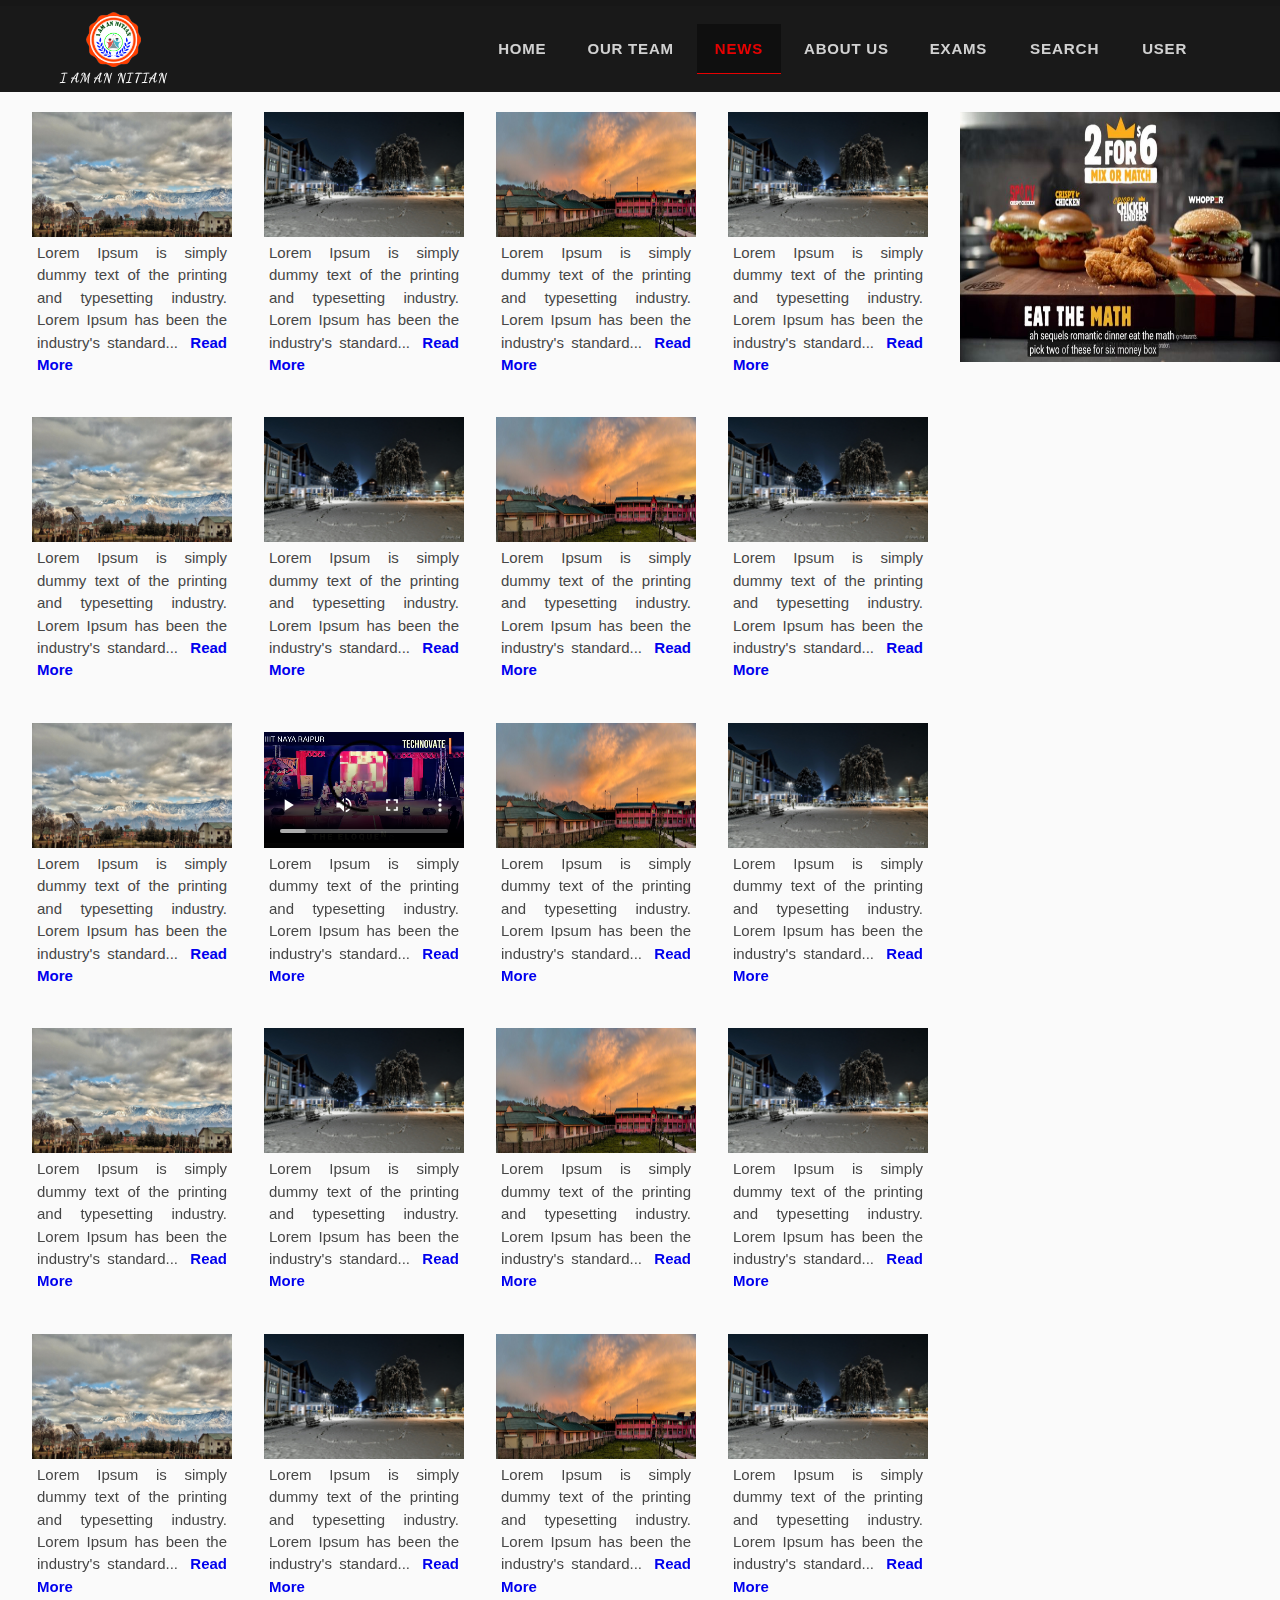
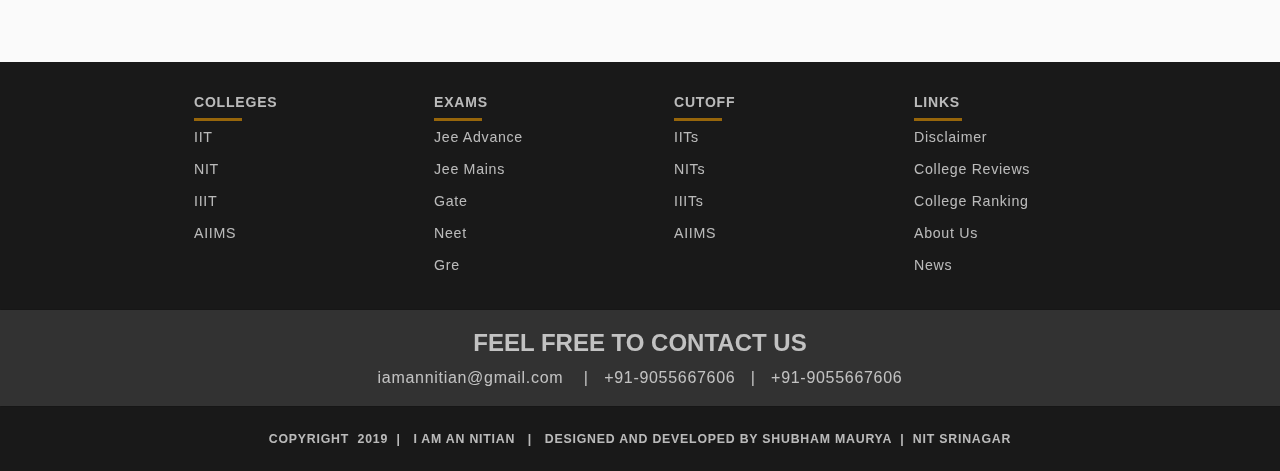
<file: more-news.html>
<html>
    <head>
        <title>I Am An Nitian | News</title>
        <link rel="stylesheet" href="https://use.fontawesome.com/releases/v5.8.2/css/all.css"
integrity="sha384-oS3vJWv+0UjzBfQzYUhtDYW+Pj2yciDJxpsK1OYPAYjqT085Qq/1cq5FLXAZQ7Ay" 
crossorigin="anonymous">
        <link rel="icon" href="images/imnitian.png"> 
        <link href="css/more-news.css" type="text/css" rel="stylesheet">
        <link href="css/navbar.css" type="text/css" rel="stylesheet">
        <link href="css/back-to-top.css" type="text/css" rel="stylesheet">
        <link href="https://fonts.googleapis.com/css?family=Dancing+Script&display=swap" rel="stylesheet">
        <script src="https://ajax.aspnetcdn.com/ajax/jQuery/jquery-3.4.1.min.js"></script>
    </head>
    <body onload="loadme()">

            <button id="back-to-top"><i class="fas fa-angle-double-up"></i></button>

            <div id="loader">
               </div>

            <div class="wrapper">
            <div class="progress-container">
               <div class="progress-bar" id="myBar"></div>
             </div>

            <header id="f" style="background:rgba(0,0,0,0.9);">
                    <div class="logo">
                    <ul>
                    <li><a href="index.html"><img src="images\imnitian.png"></a></li>
                    <li><a href="index.html" style="font-family: 'Dancing Script', cursive;color:white;font-weight:bold;font-size:13px;letter-spacing: 0.7px;">I AM AN NITIAN</a></li>
                    </ul>
                    </div>
                    <nav class="active">
                    <ul>
                    <li><a href="index.html" class="homex">Home</a></li>
                    <li><a href="team.html" class="homex">Our team</a></li>
                    <li><a href="more-news.html" class="home">News</a></li>
                    <li><a href="index.html#about"  class="homex">About Us</a></li>
                    <li><a class="sub-menu">Exams <i class="fas fa-caret-square-down"></i></a>
                    <ul>
                    <li><a href="#">Jee</a></li>
                    <li><a href="#">Gate</a></li>
                    <li><a href="#">Neet</a></li>
                    <li><a href="#">Camt</a></li>
                    <li><a href="#">Gre</a></li>
                    </ul>
                    </li>
                    <li>
                    <button onclick="search()" style="text-transform: uppercase;letter-spacing: 0.8px; font-weight: bold;">Search <i class="fas fa-search"></i></button>
                    </li>
                    <li><a class="homex" style="cursor:pointer;">User &nbsp<i class="fas fa-user-graduate"></i></a></li>
                    </ul>
                    </nav>
                    
                    <div class="menu-toggle">
                    <i class="fas fa-bars"></i>
                    </div>
                    
                    <!--serach Box-->
                    <div class="search-popup" id="searchx" style="display:none;">
                        <input type="text"  placeholder="Search"><button><i class="fas fa-search"></i></button>
                      </div>
                      <!--xxxxx-->
                    
                    </header>


        <div class="explore">          
            <div class="expo" >
             <div class="xnnn">
               <div class="zoom">
                  <img  src="images/nature sri.jpg">
               </div>
               <p>Lorem Ipsum is simply dummy text of the printing and
                  typesetting industry. 
                 Lorem Ipsum has been the industry's standard...
                 <a href="news">Read More <i class="fas fa-chevron-circle-right"></i></a></p> 
               </p>
              </div>
              
             <div class="xnnn">
                <div class="zoom">
                        <img  src="images/nitsri.jpg">
                 </div>
                 <p>Lorem Ipsum is simply dummy text of the printing and
                    typesetting industry. 
                   Lorem Ipsum has been the industry's standard...
                   <a href="news.html">Read More <i class="fas fa-chevron-circle-right"></i></a></p> 
                    </p>
               </div>
          
               
             <div class="xnnn">
                <div class="zoom">
                    <img  src="images/nature srix.jpg">
                 </div>
                 <p>Lorem Ipsum is simply dummy text of the printing and
                    typesetting industry. 
                   Lorem Ipsum has been the industry's standard...
                   <a href="news.html">Read More <i class="fas fa-chevron-circle-right"></i></a></p>       
                    </p>
               </div>
               
             <div class="xnnn">
                <div class="zoom">
                    <img  src="images/nitsri.jpg">
                 </div>
                <p>Lorem Ipsum is simply dummy text of the printing and
                    typesetting industry. 
                   Lorem Ipsum has been the industry's standard...
                   <a href="news.html">Read More <i class="fas fa-chevron-circle-right"></i></a></p>       
                    </p>
               </div>
             
            </div>
          
            <div class="expo" >
          
                <div class="xnnn">
                  <div class="zoom">
                     <img  src="images/nature sri.jpg">
                  </div>
                  <p>Lorem Ipsum is simply dummy text of the printing and
                     typesetting industry. 
                    Lorem Ipsum has been the industry's standard...
                    <a href="news.html">Read More <i class="fas fa-chevron-circle-right"></i></a></p> 
                  </p>
                 </div>
             
                 
                <div class="xnnn">
                   <div class="zoom">
                       <img  src="images/nitsri.jpg">
                    </div>
                    <p>Lorem Ipsum is simply dummy text of the printing and
                       typesetting industry. 
                      Lorem Ipsum has been the industry's standard...
                      <a href="news.html">Read More <i class="fas fa-chevron-circle-right"></i></a></p>       
                       </p>
                  </div>
             
                  
                <div class="xnnn">
                   <div class="zoom">
                       <img  src="images/nature srix.jpg">
                    </div>
                    <p>Lorem Ipsum is simply dummy text of the printing and
                       typesetting industry. 
                      Lorem Ipsum has been the industry's standard...
                      <a href="news.html">Read More <i class="fas fa-chevron-circle-right"></i></a></p>       
                       </p>
                  </div>
             
                  
                <div class="xnnn">
                   <div class="zoom">
                       <img  src="images/nitsri.jpg">
                    </div>
                   <p>Lorem Ipsum is simply dummy text of the printing and
                       typesetting industry. 
                      Lorem Ipsum has been the industry's standard...
                      <a href="news.html">Read More <i class="fas fa-chevron-circle-right"></i></a></p>       
                       </p>
                  </div>
                
               </div>

               <div class="expo" >
                    <div class="xnnn">
                      <div class="zoom">
                         <img  src="images/nature sri.jpg">
                      </div>
                      <p>Lorem Ipsum is simply dummy text of the printing and
                         typesetting industry. 
                        Lorem Ipsum has been the industry's standard...
                        <a href="news.html">Read More <i class="fas fa-chevron-circle-right"></i></a></p> 
                      </p>
                     </div>
                     
                    <div class="xnnn">
                       <div class="zoom">
                           <video src="videos/iiit.mp4"  width="480"  controls autobuffer   kind="subtitles" srclang="en">
                             </video>
                        </div>
                        <p>Lorem Ipsum is simply dummy text of the printing and
                           typesetting industry. 
                          Lorem Ipsum has been the industry's standard...
                          <a href="news.html">Read More <i class="fas fa-chevron-circle-right"></i></a></p>       
                           </p>
                      </div>
                 
                      
                    <div class="xnnn">
                       <div class="zoom">
                           <img  src="images/nature srix.jpg">
                        </div>
                        <p>Lorem Ipsum is simply dummy text of the printing and
                           typesetting industry. 
                          Lorem Ipsum has been the industry's standard...
                          <a href="news.html">Read More <i class="fas fa-chevron-circle-right"></i></a></p>       
                           </p>
                      </div>
                      
                    <div class="xnnn">
                       <div class="zoom">
                           <img  src="images/nitsri.jpg">
                        </div>
                       <p>Lorem Ipsum is simply dummy text of the printing and
                           typesetting industry. 
                          Lorem Ipsum has been the industry's standard...
                          <a href="news.html">Read More <i class="fas fa-chevron-circle-right"></i></a></p>       
                           </p>
                      </div>
                    
                   </div>

                   <div class="expo" >
                        <div class="xnnn">
                          <div class="zoom">
                             <img  src="images/nature sri.jpg">
                          </div>
                          <p>Lorem Ipsum is simply dummy text of the printing and
                             typesetting industry. 
                            Lorem Ipsum has been the industry's standard...
                            <a href="news.html">Read More <i class="fas fa-chevron-circle-right"></i></a></p> 
                          </p>
                         </div>
                         
                        <div class="xnnn">
                           <div class="zoom">
                                <img  src="images/nitsri.jpg">
                            </div>
                            <p>Lorem Ipsum is simply dummy text of the printing and
                               typesetting industry. 
                              Lorem Ipsum has been the industry's standard...
                              <a href="news.html">Read More <i class="fas fa-chevron-circle-right"></i></a></p>       
                               </p>
                          </div>
                     
                          
                        <div class="xnnn">
                           <div class="zoom">
                               <img  src="images/nature srix.jpg">
                            </div>
                            <p>Lorem Ipsum is simply dummy text of the printing and
                               typesetting industry. 
                              Lorem Ipsum has been the industry's standard...
                              <a href="news.html">Read More <i class="fas fa-chevron-circle-right"></i></a></p>       
                               </p>
                          </div>
                          
                        <div class="xnnn">
                           <div class="zoom">
                               <img  src="images/nitsri.jpg">
                            </div>
                           <p>Lorem Ipsum is simply dummy text of the printing and
                               typesetting industry. 
                              Lorem Ipsum has been the industry's standard...
                              <a href="news.html">Read More <i class="fas fa-chevron-circle-right"></i></a></p>       
                               </p>
                          </div>
                        
                       </div>
                       <div class="expo" >
          
                            <div class="xnnn">
                              <div class="zoom">
                                 <img  src="images/nature sri.jpg">
                              </div>
                              <p>Lorem Ipsum is simply dummy text of the printing and
                                 typesetting industry. 
                                Lorem Ipsum has been the industry's standard...
                                <a href="news.html">Read More <i class="fas fa-chevron-circle-right"></i></a></p> 
                              </p>
                             </div>
                         
                             
                            <div class="xnnn">
                               <div class="zoom">
                                   <img  src="images/nitsri.jpg">
                                </div>
                                <p>Lorem Ipsum is simply dummy text of the printing and
                                   typesetting industry. 
                                  Lorem Ipsum has been the industry's standard...
                                  <a href="news.html">Read More <i class="fas fa-chevron-circle-right"></i></a></p>       
                                   </p>
                              </div>
                         
                              
                            <div class="xnnn">
                               <div class="zoom">
                                   <img  src="images/nature srix.jpg">
                                </div>
                                <p>Lorem Ipsum is simply dummy text of the printing and
                                   typesetting industry. 
                                  Lorem Ipsum has been the industry's standard...
                                  <a href="news.html">Read More <i class="fas fa-chevron-circle-right"></i></a></p>       
                                   </p>
                              </div>
                         
                              
                            <div class="xnnn">
                               <div class="zoom">
                                   <img  src="images/nitsri.jpg">
                                </div>
                               <p>Lorem Ipsum is simply dummy text of the printing and
                                   typesetting industry. 
                                  Lorem Ipsum has been the industry's standard...
                                  <a href="news.html">Read More <i class="fas fa-chevron-circle-right"></i></a></p>       
                                   </p>
                              </div>
                            
                           </div>

              </div>
              <div class="nad">
  <img src="images/ad-demo.jpg"  class="nad-img">
              </div>

              <footer>
 
               <!-- <div class="app" >
                    <div><p>Download Our Android App</p>
                    <button>Download Now</button></div>
                    <div><img src="images/androidx.png" width="80%""> </div>
                  </div> --> 
              <div class="datay">
                <div><p class="y">Colleges</p>
                  <div class="linex"></div>
                <p><a href="#">IIT</a></p>
                <p><a href="#">NIT</a></p>
                <p><a href="#">IIIT</a></p>
                <p><a href="#">AIIMS</a></p>
                </div>
                <div>
                    <p class="y">Exams</p>
                    <div class="linex"></div>
                      <p><a href="#">Jee Advance</a></p>
                      <p><a href="#">Jee Mains</a></p>
                      <p><a href="#">Gate</a></p>
                      <p><a href="#">Neet</a></p>  
                      <p><a href="#">Gre</a></p>  
                    </div>
                <div><p class="y">Cutoff</p>
                  <div class="linex"></div>
                  <p><a href="#">IITs </a></p>
                  <p><a href="#">NITs</a></p>
                  <p><a href="#">IIITs</a></p>
                  <p><a href="#">AIIMS</a></p></div>
                <div><p class="y">Links</p>
                  <div class="linex"></div>
                  <p><a href="#">Disclaimer</a></p>
                  <p><a href="#">College Reviews</a></p>
                  <p><a href="#">College Ranking</a></p>
                  <p><a href="#">About Us</a></p>
                  <p><a href="#">News</a></p></div>
              </div>
            <div class="datad">
            <p class="x">Feel Free To Contact Us</p>
            <p>iamannitian@gmail.com &nbsp &nbsp| &nbsp +91-9055667606 &nbsp | &nbsp  +91-9055667606</p>
            </div>
          <div class="container">
          <p class="copyright">COPYRIGHT&nbsp<i class="far fa-copyright"></i>
          2019 &nbsp| &nbsp I AM AN NITIAN &nbsp | &nbsp DESIGNED AND DEVELOPED BY SHUBHAM MAURYA &nbsp|&nbsp NIT SRINAGAR</p>
          </div>
          </footer>
</div>
    </body>
</html>

<script type="text/javascript" src="js/main.js"></script>
</file>
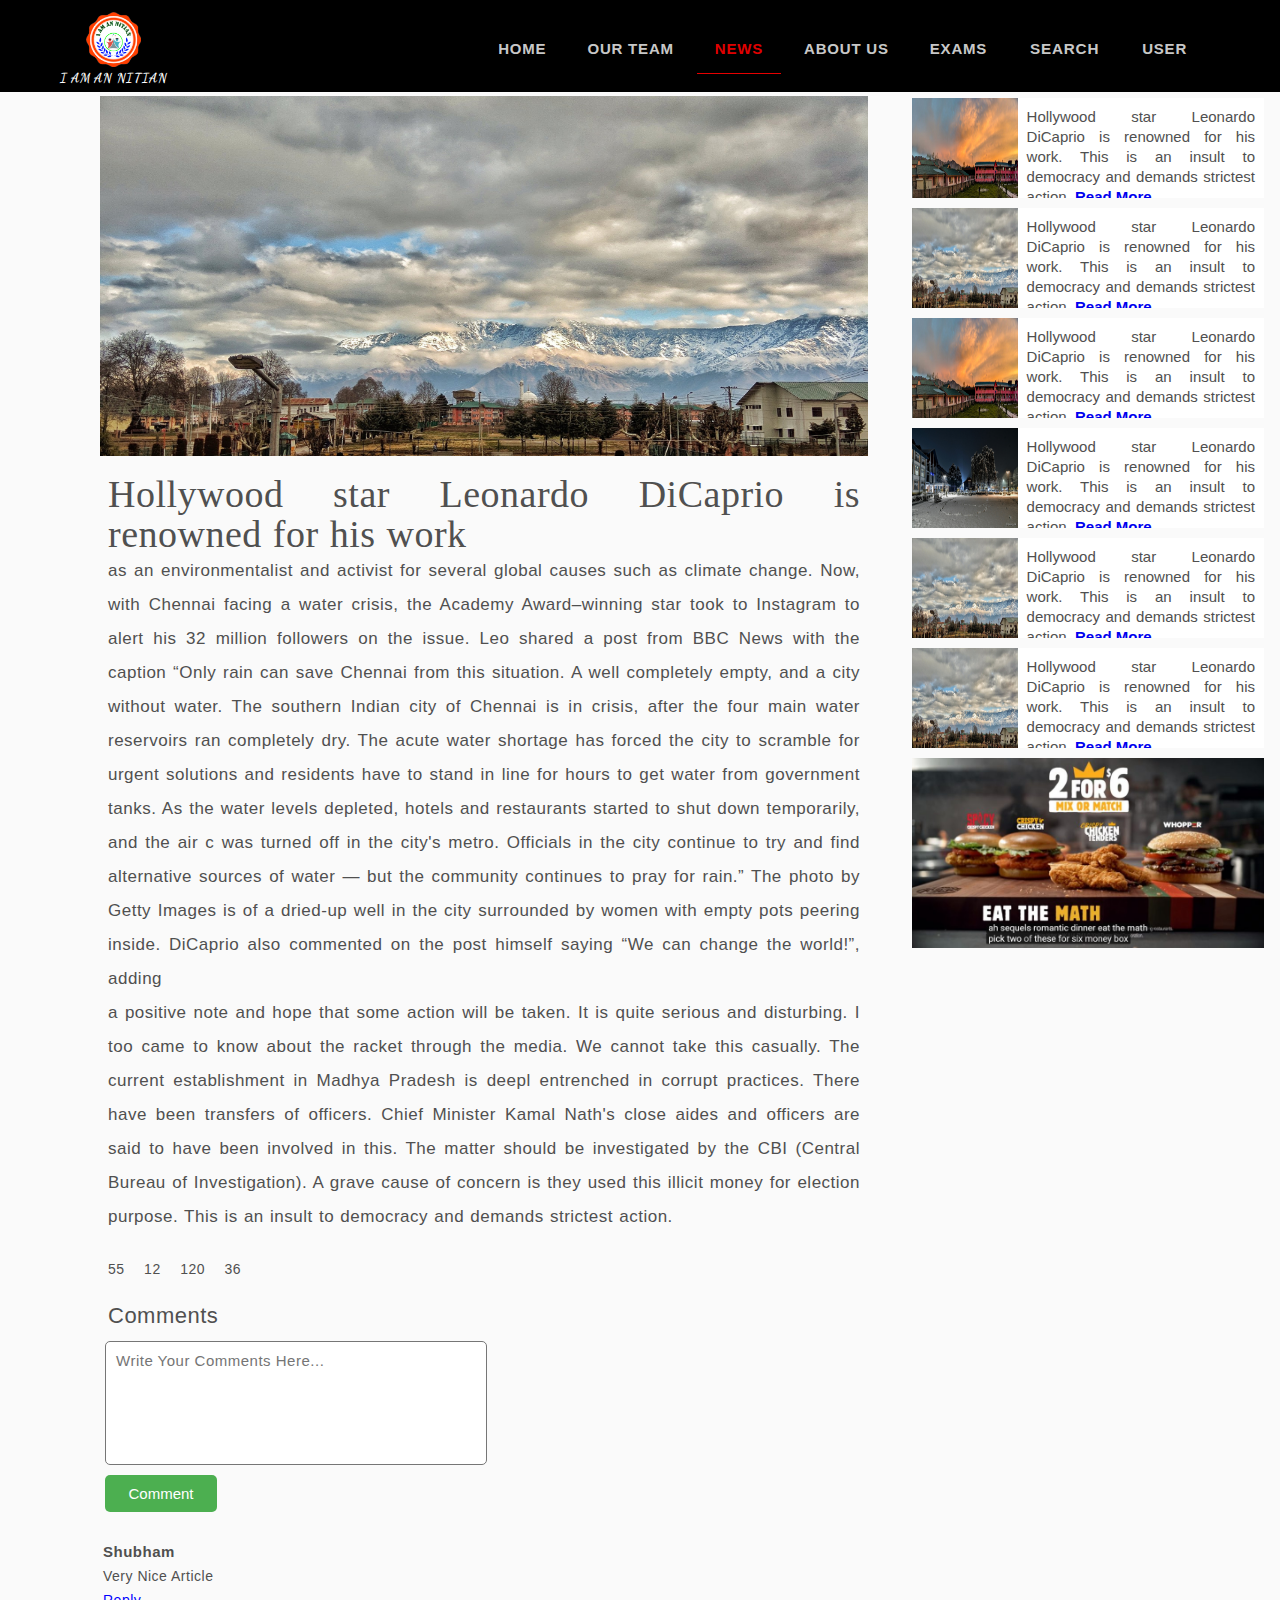
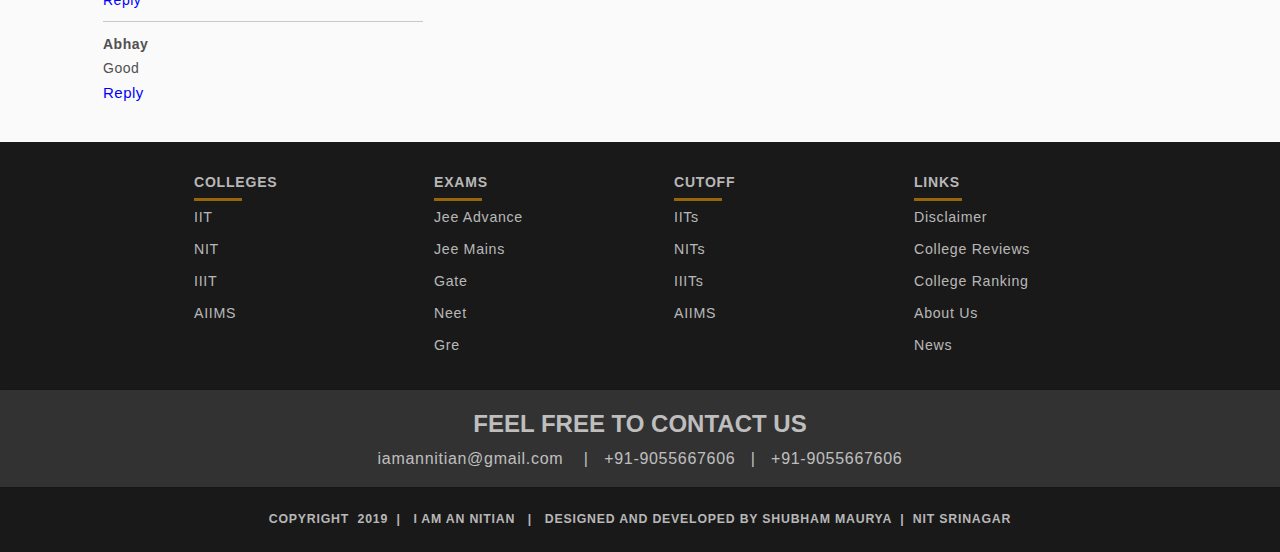
<file: news.html>
<html>
<head>
<title>I Am An Nitian | News</title>

<link rel="icon" href="images\imnitian.png">
<meta name="viewport"  content="width=device-width, initial-scale=1.0">
<meta charset="utf-8">
<meta name="author" content="Shubham Maurya"> 
<link href="css/news.css" type="text/css" rel="stylesheet">
<link rel="stylesheet" href="https://use.fontawesome.com/releases/v5.8.2/css/all.css"
integrity="sha384-oS3vJWv+0UjzBfQzYUhtDYW+Pj2yciDJxpsK1OYPAYjqT085Qq/1cq5FLXAZQ7Ay" 
crossorigin="anonymous">
<link href="https://fonts.googleapis.com/css?family=Dancing+Script&display=swap" rel="stylesheet">
<link href="css/navbar.css" type="text/css" rel="stylesheet">
<link href="css/back-to-top.css" type="text/css" rel="stylesheet">
<script src="https://ajax.aspnetcdn.com/ajax/jQuery/jquery-3.4.1.min.js"></script>
</head>

<body onload="loadme()">
        <button id="back-to-top"><i class="fas fa-angle-double-up"></i></button>

        <div id="loader">
          </div>

        <div class="wrapper">
            <div class="progress-container">
               <div class="progress-bar" id="myBar"></div>
             </div>
        <header id="f" style="background:black;">
                <div class="logo">
                <ul>
                <li><a href="index.html"><img src="images\imnitian.png"></a></li>
                <li><a href="index.html" style="font-family: 'Dancing Script', cursive;color:white;font-weight:bold;font-size:13px;letter-spacing: 0.7px;">I AM AN NITIAN</a></li>
                </ul>
                </div>
                <nav class="active">
                <ul>
                <li><a href="index.html" class="homex">Home</a></li>
                <li><a href="team.html" class="homex">Our team</a></li>
                <li><a href="news.html" class="home">News</a></li>
                <li><a href="index.html#about" class="homex">About Us</a></li>
                <li><a class="sub-menu">Exams <i class="fas fa-caret-square-down"></i></a>
                <ul>
                <li><a href="#">Jee</a></li>
                <li><a href="#">Gate</a></li>
                <li><a href="#">Neet</a></li>
                <li><a href="#">Camt</a></li>
                <li><a href="#">Gre</a></li>
                </ul>
                </li>
                <li>
                <button onclick="search()" style="text-transform: uppercase;letter-spacing: 0.8px; font-weight: bold;">Search <i class="fas fa-search"></i></button>
                </li>
                <li><a class="homex" style="cursor:pointer;">User &nbsp<i class="fas fa-user-graduate"></i></a></li>
                </ul>
                </nav>
                
                <div class="menu-toggle">
                <i class="fas fa-bars"></i>
                </div>
                
                
                <!--serach Box-->
                <div class="search-popup" id="searchx" style="display:none;">
                    <input type="text"  placeholder="Search"><button><i class="fas fa-search"></i></button>
                  </div>
                  <!--xxxxx-->
                
                </header>
                

<div class="news-body">
        <div class="news-img"><img src="images/nature sri.jpg"></div>
        <div class="news-content">
            <p>
        <span>Hollywood star Leonardo DiCaprio is renowned for his work</span><br>
         as an environmentalist and activist for several global
          causes such as climate change.
        Now, with Chennai facing a water crisis, the Academy
         Award–winning star took to Instagram to alert his 32
          million followers on the issue.
        Leo shared a post from BBC News with the caption
         “Only rain can save Chennai from this situation.
        A well completely empty, and a city without water.
        The southern Indian city of Chennai is in crisis,
        after the four main water reservoirs ran completely
        dry. The acute water shortage has forced the city 
        to scramble for urgent solutions and residents
        have to stand in line for hours to get water
        from government tanks. As the water levels
        depleted, hotels and restaurants started 
        to shut down temporarily, and the air c
        was turned off in the city's metro. Officials in the city 
        continue to try and find alternative sources of
         water — but the community continues to pray for rain.”
        The photo by Getty Images is of a dried-up well
         in the city surrounded by women with empty pots peering inside.
        DiCaprio also commented on the post himself
         saying “We can change the world!”, adding </p>
         <p>a positive note and hope that some action will be taken.
         It is quite serious and disturbing.
            I too came to know about the racket through the media.
            We cannot take this casually.
            The current establishment in Madhya Pradesh is deepl
            entrenched in corrupt practices.
            There have been transfers of officers.
            Chief Minister Kamal Nath's close aides and officers
            are said to have been involved in this.
            The matter should be investigated by the CBI 
            (Central Bureau of Investigation).
            A grave cause of concern is they used this
            illicit money for election purpose.
            This is an insult to democracy and demands strictest action.
        </p>
        <p class="ldc">
            <i class="far fa-thumbs-up" style="cursor:pointer;"></i> <span class="x">55</span>
            &nbsp <i class="far fa-thumbs-down" style="cursor:pointer;"></i> <span  class="x">12</span>
            &nbsp <i class="fas fa-eye" style="cursor:pointer;"></i> <span  class="x">120</span>
            &nbsp <i class="far fa-comment" style="cursor:pointer;"></i> <span  class="x">36</span>
            </p>
        <p class="cmnt">Comments</p>
    </div>
    <div class="txtar"><textarea rows="6" placeholder="Write Your Comments Here..."></textarea><br>
    <button class="btnx">Comment</button>
    </div>
    <div class="comments">
        <div>
                <p style="font-size:15px;font-weight: bold;">Shubham</p>
            <p style="font-size:14px;">Very Nice Article</p>
            <p class="reply" style="cursor:pointer;color:blue;font-size:14px;">Reply <i class="fas fa-reply"></i></p>
        </div>
        <div class="cmt-line"></div>
        <div>
                <p style="font-size:14px;font-weight: bold;">Abhay</p>
                <p style="font-size:14px;">Good</p>
                <p class="reply" style="cursor:pointer;color:blue;font-size:15px;">Reply <i class="fas fa-reply"></i></p>
        </div>
    </div>
        </div>
<div class="ad-body">

        <div class="flash">
            <div class="nimg"> <img src="images/nature srix.jpg"></div>
            <div class="ncontent"><p>Hollywood star Leonardo DiCaprio is renowned for his work.
                    This is an insult to democracy and demands strictest action. 
                     <a href="#">Read More  <i class="fas fa-chevron-circle-right"></i></a>
            </p></div>
        </div> 
        
        <div class="flash">
                <div class="nimg"> <img src="images/nature sri.jpg"></div>
                <div class="ncontent"><p>Hollywood star Leonardo DiCaprio is renowned for his work.
                        This is an insult to democracy and demands strictest action. 
                         <a href="#">Read More  <i class="fas fa-chevron-circle-right"></i></a>
                </p></div>
            </div> 

            <div class="flash">
                    <div class="nimg"> <img src="images/nature srix.jpg"></div>
                    <div class="ncontent"><p>Hollywood star Leonardo DiCaprio is renowned for his work.
                            This is an insult to democracy and demands strictest action. 
                             <a href="#">Read More  <i class="fas fa-chevron-circle-right"></i></a>
                    </p></div>
                </div>

                <div class="flash">
                        <div class="nimg"> <img src="images/nitsri.jpg"></div>
                        <div class="ncontent"><p>Hollywood star Leonardo DiCaprio is renowned for his work.
                                This is an insult to democracy and demands strictest action. 
                                 <a href="#">Read More  <i class="fas fa-chevron-circle-right"></i></a>
                        </p></div>
                    </div>

                    <div class="flash">
                            <div class="nimg"> <img src="images/nature sri.jpg"></div>
                            <div class="ncontent"><p>Hollywood star Leonardo DiCaprio is renowned for his work.
                                    This is an insult to democracy and demands strictest action. 
                                     <a href="#">Read More  <i class="fas fa-chevron-circle-right"></i></a>
                            </p></div>
                        </div>

                        <div class="flash">
                            <div class="nimg"> <img src="images/nature sri.jpg"></div>
                            <div class="ncontent"><p>Hollywood star Leonardo DiCaprio is renowned for his work.
                                    This is an insult to democracy and demands strictest action. 
                                     <a href="#">Read More  <i class="fas fa-chevron-circle-right"></i></a>
                            </p></div>
                        </div>

                      <div class="nad">
                   <img src="images/ad-demo.jpg" class="nad-img" >
                      </div>  
    </div>

    <footer>
 
        <!-- <div class="app" >
             <div><p>Download Our Android App</p>
             <button>Download Now</button></div>
             <div><img src="images/androidx.png" width="80%""> </div>
           </div> --> 
       <div class="datay">
         <div><p class="y">Colleges</p>
           <div class="linex"></div>
         <p><a href="#">IIT</a></p>
         <p><a href="#">NIT</a></p>
         <p><a href="#">IIIT</a></p>
         <p><a href="#">AIIMS</a></p>
         </div>
         <div>
             <p class="y">Exams</p>
             <div class="linex"></div>
               <p><a href="#">Jee Advance</a></p>
               <p><a href="#">Jee Mains</a></p>
               <p><a href="#">Gate</a></p>
               <p><a href="#">Neet</a></p>  
               <p><a href="#">Gre</a></p>  
             </div>
         <div><p class="y">Cutoff</p>
           <div class="linex"></div>
           <p><a href="#">IITs </a></p>
           <p><a href="#">NITs</a></p>
           <p><a href="#">IIITs</a></p>
           <p><a href="#">AIIMS</a></p></div>
         <div><p class="y">Links</p>
           <div class="linex"></div>
           <p><a href="#">Disclaimer</a></p>
           <p><a href="#">College Reviews</a></p>
           <p><a href="#">College Ranking</a></p>
           <p><a href="#">About Us</a></p>
           <p><a href="#">News</a></p></div>
       </div>
     <div class="datad">
     <p class="x">Feel Free To Contact Us</p>
     <p>iamannitian@gmail.com &nbsp &nbsp| &nbsp +91-9055667606 &nbsp | &nbsp  +91-9055667606</p>
     </div>
   <div class="container">
   <p class="copyright">COPYRIGHT&nbsp<i class="far fa-copyright"></i>
   2019 &nbsp| &nbsp I AM AN NITIAN &nbsp | &nbsp DESIGNED AND DEVELOPED BY SHUBHAM MAURYA &nbsp|&nbsp NIT SRINAGAR</p>
   </div>
   </footer>
</div>

</body>


<script src="js/main.js" type="text/javascript"></script>
</file>
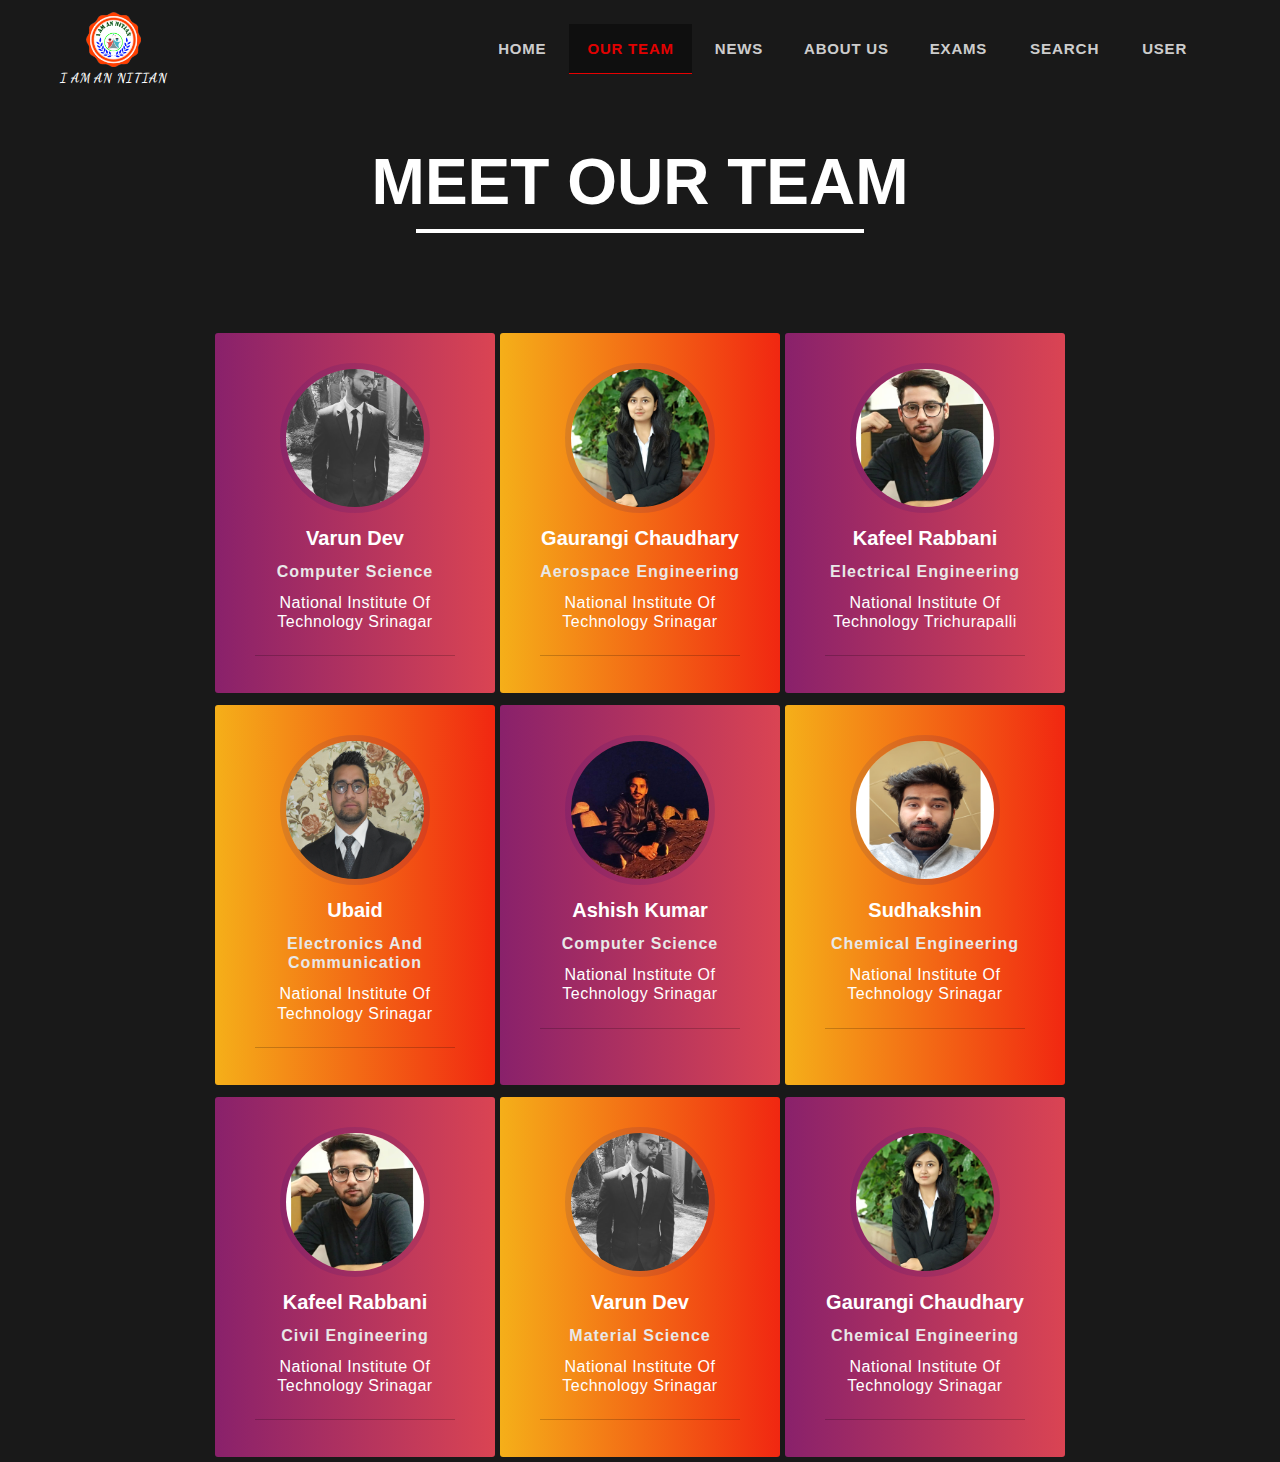
<file: team.html>
<!--
* I AM AN NITIAN
* v1.0
* May 17 2019
* Developer: Shubham Maurya
* National Institute Of Technology Srinagar J&K India 190006
* GitHub: https://github.com/pnstech
* LinkedIn: https://www.linkedin.com/in/cyberthreatatnit/
-->
<!DOCTYPE html>
<html>
<head>
<title>I Am An Nitian | Team</title>
<link rel="icon" href="images\imnitian.png">
<meta name="viewport" content="width=device-width, initial-scale=1.0">
<meta charset="UTF-8">
<link rel="stylesheet" href="css\team.css" type="text/css"/>
<link href="css\navbar.css" rel="stylesheet" type="text/css">
<link rel="stylesheet" href="https://use.fontawesome.com/releases/v5.7.2/css/all.css" integrity=
"sha384-fnmOCqbTlWIlj8LyTjo7mOUStjsKC4pOpQbqyi7RrhN7udi9RwhKkMHpvLbHG9Sr" crossorigin="anonymous">
<link href="https://fonts.googleapis.com/css?family=Dancing+Script&display=swap" rel="stylesheet">
<script src="https://ajax.aspnetcdn.com/ajax/jQuery/jquery-3.4.1.min.js"></script>
<!-- <script
src="https://code.jquery.com/jquery-3.4.1.js"
integrity="sha256-WpOohJOqMqqyKL9FccASB9O0KwACQJpFTUBLTYOVvVU="
crossorigin="anonymous">
</script> **'Jquery CDN'**-->
</head>
<body>
<div class="container-f">
        <header id="f">
                <div class="logo">
                <ul>
                <li><a href="#"><img src="images\imnitian.png"></a></li>
                <li><a href="#" style="font-family: 'Dancing Script', cursive;color:white;font-weight:bold;font-size:13px;letter-spacing: 0.7px;">I AM AN NITIAN</a></li>
                </ul>
                </div>
                <nav class="active">
                <ul>
                <li><a href="index.html" class="homex">Home</a></li>
                <li><a href="team.html" class="home">Our team</a></li>
                <li><a href="more-news.html" class="homex">News</a></li>
                <li><a href="index.html#about" class="homex" >About Us</a></li>
                <li><a class="sub-menu">Exams <i class="fas fa-caret-square-down"></i></a>
                <ul>
                <li><a href="#">Jee</a></li>
                <li><a href="#">Gate</a></li>
                <li><a href="#">Neet</a></li>
                <li><a href="#">Camt</a></li>
                <li><a href="#">Gre</a></li>
                </ul>
                </li>
                <li>
                <button onclick="search()" style="text-transform: uppercase;letter-spacing: 0.8px; font-weight: bold;">Search <i class="fas fa-search"></i></button>
                </li>
                <li><a class="homex" style="cursor:pointer;">User &nbsp<i class="fas fa-user-graduate"></i></a></li>
                </ul>
                </nav>
                <div class="menu-toggle">
                <i class="fas fa-bars"></i>
                </div>
                <!--serach Box-->
                <div class="search-popup" id="searchx" style="display:none;">
                    <input type="text"  placeholder="Search"><button><i class="fas fa-search"></i></button>
                  </div>
                  <!--xxxxx-->
                </header>

                
<h1 class="heading">Meet Our Team</h1>
<div class="line"></div>
<div class="container">
<div class="box">
<img src="images\varun.png">
<h3>Varun Dev</h3>
<p class="team">Computer Science</p>
<p>National Institute Of Technology 
Srinagar</p>
<ul class="social">
<li><a href="#"><i class="fab fa-facebook-square"></i></a></li>
<li><a href="#"><i class="fab fa-instagram"></i></a></li>
<li><a href="#"><i class="fab fa-github-square"></i></a></li>
<li><a href="#"><i class="fab fa-linkedin"></i></a></i>
</ul>
</div>
<div class="box">
<img src="images\gaurangi.jpg">
<h3>Gaurangi Chaudhary</h3>
<p class="team">Aerospace Engineering</p>
<p>National Institute Of Technology 
Srinagar</p>
<ul class="social">
<li><a href="#"><i class="fab fa-facebook-square"></i></a></li>
<li><a href="#"><i class="fab fa-instagram"></i></a></li>
<li><a href="#"><i class="fab fa-github-square"></i></a></li>
<li><a href="#"><i class="fab fa-linkedin"></i></a></i>
</ul>
</div>

<div class="box">
<img src="images\kafeel.png">
<h3>Kafeel Rabbani</h3>
<p class="team">Electrical Engineering</p>
<p>National Institute Of Technology 
Trichurapalli</p>
<ul class="social">
<li><a href="#"><i class="fab fa-facebook-square"></i></a></li>
<li><a href="#"><i class="fab fa-instagram"></i></a></li>
<li><a href="#"><i class="fab fa-github-square"></i></a></li>
<li><a href="#"><i class="fab fa-linkedin"></i></a></i>
</ul>
</div>

<div class="box">
<img src="images\ubaid.png">
<h3>Ubaid</h3>
<p class="team">Electronics And Communication</p>
<p>National Institute Of Technology 
Srinagar</p>
<ul class="social">
<li><a href="#"><i class="fab fa-facebook-square"></i></a></li>
<li><a href="#"><i class="fab fa-instagram"></i></a></li>
<li><a href="#"><i class="fab fa-github-square"></i></a></li>
<li><a href="#"><i class="fab fa-linkedin"></i></a></i>
</ul>
</div>

<div class="box">
<img src="images\ashish.jpg">
<h3>Ashish Kumar</h3>
<p class="team">Computer Science</p>
<p>National Institute Of Technology 
Srinagar</p>
<ul class="social">
<li><a href="#"><i class="fab fa-facebook-square"></i></a></li>
<li><a href="#"><i class="fab fa-instagram"></i></a></li>
<li><a href="#"><i class="fab fa-github-square"></i></a></li>
<li><a href="#"><i class="fab fa-linkedin"></i></a></i>
</ul>
</div>

<div class="box">
<img src="images\sudhakshin.png">
<h3>Sudhakshin</h3>
<p class="team">Chemical Engineering</p>
<p>National Institute Of Technology 
Srinagar</p>
<ul class="social">
<li><a href="#"><i class="fab fa-facebook-square"></i></a></li>
<li><a href="#"><i class="fab fa-instagram"></i></a></li>
<li><a href="#"><i class="fab fa-github-square"></i></a></li>
<li><a href="#"><i class="fab fa-linkedin"></i></a></i>
</ul>
</div>

<div class="box">
<img src="images\kafeel.png">
<h3>Kafeel Rabbani</h3>
<p class="team">Civil Engineering</p>
<p>National Institute Of Technology 
Srinagar</p>
<ul class="social">
<li><a href="#"><i class="fab fa-facebook-square"></i></a></li>
<li><a href="#"><i class="fab fa-instagram"></i></a></li>
<li><a href="#"><i class="fab fa-github-square"></i></a></li>
<li><a href="#"><i class="fab fa-linkedin"></i></a></i>
</ul>
</div>

<div class="box">
<img src="images\varun.png">
<h3>Varun Dev</h3>
<p class="team">Material Science</p>
<p>National Institute Of Technology 
Srinagar</p>
<ul class="social">
<li><a href="#"><i class="fab fa-facebook-square"></i></a></li>
<li><a href="#"><i class="fab fa-instagram"></i></a></li>
<li><a href="#"><i class="fab fa-github-square"></i></a></li>
<li><a href="#"><i class="fab fa-linkedin"></i></a></i>
</ul>
</div>

<div class="box">
<img src="images\gaurangi.jpg">
<h3>Gaurangi Chaudhary</h3>
<p class="team">Chemical Engineering</p>
<p>National Institute Of Technology 
Srinagar</p>
<ul class="social">
<li><a href="#"><i class="fab fa-facebook-square"></i></a></li>
<li><a href="#"><i class="fab fa-instagram"></i></a></li>
<li><a href="#"><i class="fab fa-github-square"></i></a></li>
<li><a href="#"><i class="fab fa-linkedin"></i></a></i>
</ul>
</div>


</div>
</div>
</body>
</html>


<script src="js/main.js" type="text/javascript"></script>
</file>
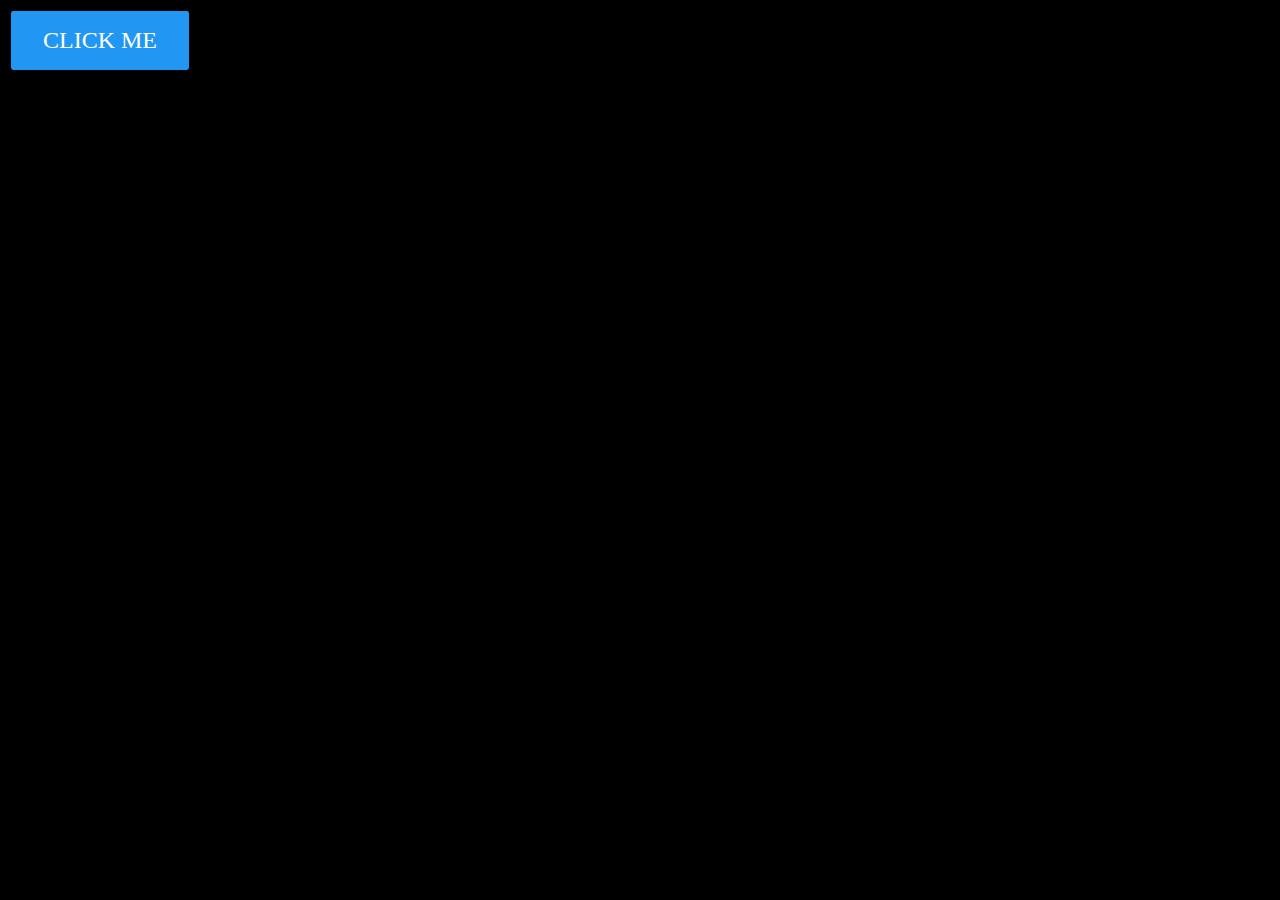
<file: js/ButtonRippleEffect.html>
<html>
    <head>
        <title>Ripple Button</title>
        <style>
            body{
                background:black;
            }
        button{
            font-family: "Roboto";
            font-size: 24px;
            padding: 1rem 2rem;
            margin:3px;
            border:0;
            outline:0;
            color:white;
            background-color:#2196f3;
            text-transform:uppercase;
            border-radius:0.15rem;
            box-shadow:0 0 8px rgba(0,0,0,0.3);
        cursor:pointer;
        overflow: hidden;
        position: relative;
        }
        button .ripple{
            width:100px;
            height:100px;
            border-radius:50%;
            background-color: rgba(255,255,255,0.7);
            position:absolute;
            transform: scale(0);
            animation:ripple 0.6s linear;
        }

        @keyframes ripple
        {
          to{
              transform: scale(2.5);
              opacity:0;
          }
        }
        </style>
    </head>
    <body>
      
                <button>
                        Click Me
                    </button>
                   
       
    </body>
</html>

<script type="text/javascript">
    var buttons=document.getElementsByTagName('button');
    Array.prototype.forEach.call(buttons, function(b){
  b.addEventListener('click',createRipple);
    });

    function createRipple(e)
    {
        var circle = document.createElement('div');
        this.appendChild(circle);

var d=Math.max(this.clientWidth, this.clientHeight);
circle.style.width=circle.style.height=d+'px';
circle.style.left=e.clientX -this.offsetLeft -d/2 +'px';
circle.style.top=e.clientY - this.offsetTop -d/2 +'px'; 

        circle.classList.add('ripple');
    }
    </script>
</file>
<file: css/more-news.css>
*{
    word-wrap: break-word;
    font-family: sans-serif;
    margin:0;
    padding: 0;
    box-sizing: border-box;
  }

  body{
    background: rgba(250,250,250,1);
}

#loader{
  width:100%;
  height:100vh;
  background:#DfDfDf url('loader.gif');
  background-repeat: no-repeat;
  background-position: center;
  background-size:18rem;
  position: fixed;
  z-index:555;
}


  html{
 scroll-behavior: smooth;
  }

  .wrapper{
    width:100%;
    height:100%;
    position:absolute;
    }
  
  .explore{
      width:75%;
      margin:6rem 0 2rem 0;
  }
  
  .explore .expo{
      display:flex;
      flex-direction:row;
      justify-content:space-evenly;
      margin:0 1rem 0 1rem;
  }
  
  
  .explore .expo  div{
  
      flex:1 1rem;
      height:auto;
      border-radius:12px;
      box-shadow:1px 1px 1px 1px rgba(220,220,220,1);
      margin:1.3rem;
      cursor: pointer;
  }
  
  .explore .expo div img{
   width:100px;
   height:100px;
   left:50%;
   transform: translate(-50%);
   position: relative;
   margin-top:1rem;
     }
  
  .explore .expo div p{
   text-align:center;
      color:gray;
      padding: 0.5rem 0 0.5rem 0;
  }
  
  .explore .expo  .xnnn{
      margin:1rem;
      height:auto;
      border-radius:0;
  box-shadow:none;
  }
  
  .explore .expo  .xnnn p{
      padding:5px 5px 2px 5px;
      color:rgba(70,70,70,1);
      text-align:justify;
      line-height:1.4rem;
      font-size: 15px;
  }
  
  
  
  .explore .expo  .xnnn p a
  {
   cursor: pointer;
  text-decoration: none;
  padding:5px;
  border-radius:2px;
  font-weight: bold;
  font-size:15px;
    }
  
  
    .explore .expo  .xnnn p a:hover
    {
     color:rgba(256,0,0,0.8);
      }
  
     .explore .expo .xnnn .zoom{
      width:100%;
      height:125px;
      margin:0;
      padding: 0;
      overflow: hidden;
      border-radius: 0;
      box-shadow: none;
     }
  .explore .expo .xnnn img,video{
      outline: none;
     width:100%;
    height:125px;
      margin-top:0;
      cursor:pointer;
           transition: all 0.4s ease;
        }
  
        .explore .expo .xnnn img:hover{
            outline: none;
            width:110%;
            height:130px;
        }
  
        .explore .expo .xnnn video{
           height:130px;
        }
   .explore .expo .xnnn video:hover{
     height:135px;
     width:101%;
  }
  
 
  
  
  /*scroll Indicator*/
        .progress-container {
          width: 100%;
          height: 6px;
          background:rgba(80,80,80,0.1);
          z-index: 1;
          position: fixed;
        }
        
        .progress-bar {
          height: 6px;
          background:  #4caf50;
          width: 0%;
        }


  /*================= Ad Side Bar =================*/

  .nad{
      width:25%;
      top:7rem;
      right:0;
      position: absolute;
  }

  
.nad .nad-img{
    width:100%;
    height:250px;
}

  /*================= Custom Scroll Bar =================*/
  
  /* width */
  ::-webkit-scrollbar {
      width: 13px;
    }
    
    /* Track */
    ::-webkit-scrollbar-track {
      background: #f1f1f1; 
    }
     
    /* Handle */
    ::-webkit-scrollbar-thumb {
      background: rgb(168, 166, 166); 
    }
    
  
/*================  Fooetr Section Common to all  =================*/ 
    	
.datay{
	background:rgba(0,0,0,0.9);
	width:100%; 
	display:flex;
	align-items: center;
	justify-content: center;
}
.datay div{
   flex-basis: 12rem;
 margin:1.5rem;
 height:200px;
 color:white;
}

.datay div a{
text-decoration: none;
color:rgba(256,256,256,0.7);
	 }

	 .datay div a:hover
	 {
		color:rgba(256,256,256,1);
	 }
	

.datay div p{
line-height:2rem;
padding-left:10px;
font-size:14.2px;
letter-spacing: 0.7px;
 }

 .datay div .y{
	 letter-spacing: 0.8px;
  font-weight: bold;
  font-size: 14px;
  text-transform: uppercase;
  color:rgba(256,256,256,0.7);
 }

 .datay div .linex{
	 width:3rem;
	 height:3px;
	 background:rgba(255,165,0,0.55);
	 margin:0;
	margin-left:0.6rem;
 }

 .datad{
  width:100%;
  background: rgba(0,0,0,0.8);
  box-shadow:1px 0 1px 0 rgba(0,0,0,0.6);
  padding-top: 1.2rem;
  padding-bottom: 1.2rem;
    
  }
   .datad p{
  text-align:center;
  color:rgba(256,256,256,0.7);
  font-size:16px;
  font-weight: normal;
  letter-spacing:0.7px;
  }
   .datad .x{
  letter-spacing: 0;
    margin-bottom:12px;
  font-size: 24px;
  text-transform:uppercase;
  font-weight:bold;
  text-align:center;
  }

.container{
  background:rgba(0,0,0,0.9);
  width:100%;
padding-top:1.6rem;
padding-bottom:1.6rem;
}

.container p{
  font-size:12.3px;
   letter-spacing:0.8px;
  font-weight:bold;
  color:rgba(256,256,256,0.7);
  text-align:center;
}

/*================  Fooetr Section  =================*/ 

footer{
	margin-top:3%;
}





/*scroll Indicator*/
 .progress-container {
  width: 100%;
  height: 6px;
  background:rgba(80,80,80,0.1);
  z-index: 1;
  position: fixed;
}

 .progress-bar {
  height: 6px;
  background:  #4caf50;
  width: 0%;
}
</file>
<file: css/navbar.css>
/*
* I AM AN NITIAN
* v1.0
* Start Date : May 17 2019
* Developer : Shubham Maurya
* National Institute Of Technology Srinagar J&K India 190006
* GitHub : https://github.com/pnstech
* LinkedIn : https://www.linkedin.com/in/cyberthreatatnit/
*/

*{
margin:0;
padding:0;
box-sizing:border-box;
font-family:sans-serif;
}

header{
	position:absolute;
	top:0;
	left:0;
	padding:12px 60px 0 60px;
	width:100%;
	background-color:transparent;
	box-sizing:border-box;
	 z-index:3;
}

header .logo{
height:80px;
float:left;
text-align:center;
font-weight:bold;

}

header .logo img{
width:55px;
height:55px;
}

header .logo li{
list-style:none;
position:relative;
font-size:13px;
font-weight: bold;
}

header .logo ul li a{
text-decoration:none;
color:rgba(256,256,256,0.8);
}

header nav{
	float:right;
	padding-top:12px;
}

 .black{
	position:fixed;
	background:rgba(0,0,0,1);
	width:100%;
}

header nav ul{
	text-transform:uppercase;
	margin:0;
	padding:0;
	display:flex;
}

header nav ul li{
list-style:none;
position:relative;
padding-right:5px;
font-size:15px;
}

header nav  ul li ul{
	position:absolute;
	background:rgba(0,0,0,1);
	display:none;
	z-index:1.5;
}

.home /* active in case of home*/
{
background:rgba(0,0,0,0.4);		
border-bottom:1px solid rgba(256,0,0,0.9);
color:rgba(256,0,0,0.9);
}

.homex:hover{
background:rgba(0,0,0,0.4);		
border-bottom:1px solid rgba(256,0,0,0.9);
color:rgba(256,0,0,0.9);
}

header nav  ul li:hover ul{
	display:block;
}
/* for submenu */
/*=====================================================================================*/

header nav  ul li ul li{
	display:block;
	width:155px;
	font-weight:normal;
	text-align:center;
	font-size:15px;
}


.sub-menu:hover{
background:rgba(0,0,0,0.4);	
border-bottom:1px solid rgba(256,0,0,0.9);
color:rgba(256,0,0,0.9);
}



header nav  ul li ul li:hover{
	border-bottom:1px solid rgba(256,0,0,0.9);
	font-weight: bold;
}

header nav  ul li ul li a:hover
{
	color:rgba(256,0,0,0.9);
}

header nav ul li a{
	text-decoration:none;
	display:block;
	height:50px;
	line-height:50px;
	padding:0 18px;
	color:rgba(256,256,256,0.8);
	font-weight:bold;
	letter-spacing:0.8px;
}

header nav ul li button{
	font-size:15.22px;
	text-decoration:none;
	display:block;
	height:50px;
	line-height:50px;
	padding:0 20px;
	color:rgba(256,256,256,0.8);
	font-weight:bold;
	letter-spacing:2px;
	background:transparent;
	border:none;
	outline:none;
	cursor:pointer;
}

header nav ul li button:hover{
	color:rgba(256,0,0,0.9);
	background:rgba(0,0,0,0.4);	
	border-bottom:1px solid rgba(256,0,0,1);
}

.menu-toggle{
	float:right;
	line-height:50px;
	color:white;
	cursor:pointer;
	display:none;
}


/*Media queries*/
@media (max-width:991px)
{
	.nit-logos{
		margin-top:9%;
	}

	header{
	padding:0 20px;
	}
	
	.menu-toggle{
		displaY:block;
		padding-top:15px;
	}
	
	header nav{
		/*display:none;*/
		position:absolute;
		width:100%;
		height:100vh;
		background:rgba(0,0,0,1);	
		top:80px;
		left:-100%;
		transition:0.7s;
		}
		
		header nav.active{
			left:0;
		}

    header nav ul{
		display:block;
		text-align:center;
	}
	
	 header nav ul li:hover{
		border-bottom:none;
	}
	
header .logo{
height:80px;
padding:16px 0 10px 0;
font-size:11px;
}

header .logo img{
width:45px;
height:45px;
}

header nav  ul li{
	border:none;
font-size:13px;
}	
	
header nav  ul li ul li{
	padding-left:10px;
	width:5px;
  font-size:10px;
}
header nav  ul li ul li{
	display:none;
}
	
.home{
background:rgba(0,0,0,1);	
border-bottom:1px solid rgba(0,0,0,0.1);
color:rgba(256,0,0,0.9);
}

.homex:hover,.sub-menu:hover{
background:rgba(0,0,0,0.04);	
border-bottom:1px solid rgba(0,0,0,0.1);
border-top:1px solid rgba(0,0,0,0.1);
color:rgba(256,0,0,0.9);	
}
}
</file>
<file: css/back-to-top.css>
#back-to-top{
	z-index:3;
	bottom:20px;
	right:20px;
	position:fixed;
	font-size:26px;
	width:45px;
	height:45px;
	color:rgba(0,0,0,0.9);
	background:rgba(256,256,256,0.8);
	cursor:pointer;
	outline:none;
	border: 3px solid rgba(0,0,0,01);
	border-radius:50%;
	transition-duration:0.2s;
	transition-timing-function: ease-in-out;
	transition-property: background-color, color;
	display:none;
}
 
#back-to-top:hover, #back-to-top:focus{
	color:rgba(0,0,0,1);
	background-color: rgba(256,256,256,1);
}

@media (max-width: 768px)
{
	#back-to-top{
		font-size:18px;
		width:38px;
		height:38px;
	}
}

/*Zoom in*/
.btnEntrance{
	animation-duration: 0.5s;
	animation-fill-mode: both;
	animation-name:btnEntrance;
}

@keyframes btnEntrance
{
	from{
		opacity:0;
		transform:scale3d(0.3,0.3,0.3);
	}
	to{
		opacity:1;
	}
}
/*Zoom Out*/
.btnExit{
	animation-duration: 0.25s;
	animation-fill-mode: both;
	animation-name:btnExit;
}

@keyframes btnExit
{
 from{
	 opacity:1;
 }
 to{
	 opacity:0;
	 transform:scale3d(0.3,0.3,0.3);
 }
}
</file>
<file: css/news.css>
*{
   margin:0;
   padding:0;
   word-wrap:break-word;
   font-family: sans-serif;
}

html{
   scroll-behavior: smooth;
   overflow-x: hidden;
}

body{
   background: rgba(250,250,250,1);
   color:rgba(80,80,80,1);
}


#loader{
   width:100%;
   height:100vh;
   background:#DfDfDf url('loader.gif');
   background-repeat: no-repeat;
   background-position: center;
   background-size:18rem;
   position: fixed;
   z-index:555;
 }


.wrapper{
   width:100%;
   height:100%;
   position:absolute;
   }

.news-body{
   width:60%;
   height:auto;
   background: transparent;
   margin:6rem 1rem 0 100px;
}

.news-body .news-img{
   width:100%;
   overflow: hidden;
   margin-bottom:10px;
}

.news-body .news-img img{
   width:100%;
   height:360px;
   cursor:pointer;
}

.news-body .news-content{
height:auto;
padding:0.5rem;
text-align:justify;
line-height:34px;
font-size:17px;
word-spacing:1px;
letter-spacing:0.5px;
}

.news-body .news-content p span{
  font-size:38px;
  font-family:serif;
  line-height:40px;
   }

.news-body .news-content .ldc{
   font-size:18px;
   margin-top:15px;
}

.news-body .news-content .ldc .x{
   font-size:14px;
   font-family: sans-serif;
}

.news-body .news-content .cmnt{
   font-size:22px;
   margin-top:10px;
}
.news-body .txtar{
   margin-left:5px;
   margin-bottom:20px;
}
.news-body .txtar textarea{
   resize: none;
   width:50%;
   border-radius:5px;
   outline:none;
   padding:10px;
   font-size:15px;
   letter-spacing: 0.5px;
}
.news-body .txtar .btnx{
   margin-top:10px;
   border-radius:5px;
   outline: none;
   border:none;
   width:7rem;
   padding:10px;
   cursor:pointer;
   background:#4CAF50;
   color:white;
   font-size:15px;
}

.news-body .comments{
   margin-bottom:30px;
   display:flex;
   flex-direction:column;
}

.news-body .comments div{
   margin:3px;
}
.news-body .comments div p{
   margin-top:8px;
   letter-spacing: 0.5px;
}
.news-body .comments .cmt-line{
   width:20rem;
   height:1px;
   background:rgba(200,200,200,1);
   margin-top:10px;
}


.ad-body{
   width:30%;
   top:5rem;
   right:0;
   position: absolute;
   display:flex;
   align-items:center;
   flex-direction: column;
   padding:0.5rem 1rem;

   }

   .ad-body .flash{
      background:white;
      width:100%;
      display: flex;
      flex-direction:row;
      height:100px;
      overflow: hidden;
      margin-top:10px;
   }
   .ad-body .flash .nimg{
      height:100px;
      width:30%;
      overflow: hidden; 
   }
   .ad-body .flash .nimg img{
      width:100%;
      height:100%;
      cursor:pointer;
      transition: all 0.4s ease;
   }

   .ad-body .flash .nimg img:hover{
          width:107%;
          height:107%;
   }
   .ad-body .flash .ncontent{
      width:70%;
      text-align: justify;
      padding:9px;
   }

   .ad-body .flash .ncontent p{
      font-size:15px;
      line-height:20px;
   }
   
   .ad-body .flash .ncontent p a{
      text-decoration: none;
      font-weight:bold;
   }

   .ad-body .flash .ncontent p a:hover{
      color:red;
   }

   .ad-body .nad{
      width:100%;
      margin-top:10px;
   }

   .ad-body .nad .nad-img{
      width:100%;
      cursor: pointer;
   }

/*================= Custom Scroll Bar =================*/
/* width */
::-webkit-scrollbar {
   width: 13px;
 }
 
 /* Track */
 ::-webkit-scrollbar-track {
   background: #f1f1f1; 
 }
  
 /* Handle */
 ::-webkit-scrollbar-thumb {
   background: rgb(168, 166, 166); 
 }
 

   
/*================  Fooetr Section Common to all  =================*/ 
    	
.datay{
	background:rgba(0,0,0,0.9);
	width:100%; 
	display:flex;
	align-items: center;
	justify-content: center;
}
.datay div{
   flex-basis: 12rem;
 margin:1.5rem;
 height:200px;
 color:white;
}

.datay div a{
text-decoration: none;
color:rgba(256,256,256,0.7);
	 }

	 .datay div a:hover
	 {
		color:rgba(256,256,256,1);
	 }
	

.datay div p{
line-height:2rem;
padding-left:10px;
font-size:14.2px;
letter-spacing: 0.7px;
 }

 .datay div .y{
	 letter-spacing: 0.8px;
  font-weight: bold;
  font-size: 14px;
  text-transform: uppercase;
  color:rgba(256,256,256,0.7);
 }

 .datay div .linex{
	 width:3rem;
	 height:3px;
	 background:rgba(255,165,0,0.55);
	 margin:0;
	margin-left:0.6rem;
 }

 .datad{
  width:100%;
  background: rgba(0,0,0,0.8);
  box-shadow:1px 0 1px 0 rgba(0,0,0,0.6);
  padding-top: 1.2rem;
  padding-bottom: 1.2rem;
  }

.datad p
 {
  text-align:center;
  color:rgba(256,256,256,0.7);
  font-size:16px;
  font-weight: normal;
  letter-spacing:0.7px;
  }
   .datad .x
   {
  letter-spacing: 0;
    margin-bottom:12px;
  font-size: 24px;
  text-transform:uppercase;
  font-weight:bold;
  text-align:center;
  }

.container
{
background:rgba(0,0,0,0.9);
width:100%;
padding-top:1.6rem;
padding-bottom:1.6rem;
}

.container p{
  font-size:12.3px;
   letter-spacing:0.8px;
  font-weight:bold;
  color:rgba(256,256,256,0.7);
  text-align:center;
}

/*================  Fooetr Section  =================*/ 

footer{
	margin-top:3%;
}



 
   

/*scroll Indicator*/
 .progress-container {
   width: 100%;
   height: 6px;
   background:rgba(80,80,80,0.1);
   z-index: 1;
   position: fixed;
 }
 
 .progress-container .progress-bar {
   height: 6px;
   background:  #4caf50;
   width:0%;
 }
</file>
